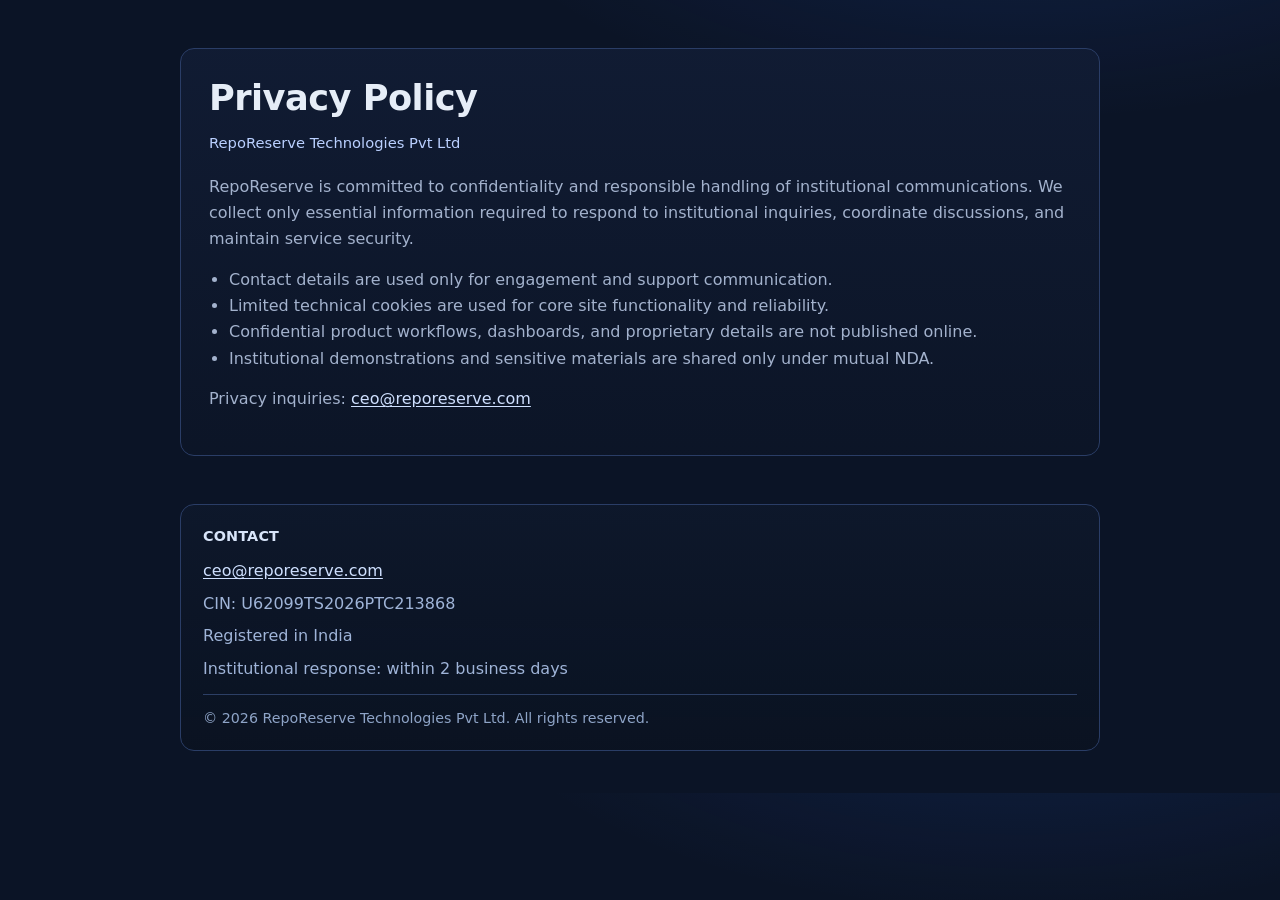
<file: privacy-policy.html>
<!DOCTYPE html>
<html lang="en">
<head>
  <meta charset="UTF-8" />
  <meta name="viewport" content="width=device-width, initial-scale=1.0" />
  <title>RepoReserve | Privacy Policy</title>
  <meta
    name="description"
    content="Read the RepoReserve privacy policy for how institutional website inquiries, cookie preferences, and communications are handled with confidentiality and responsible data practices."
  />
  <link rel="canonical" href="https://reporeserve.com/privacy-policy.html" />
  <link rel="icon" type="image/svg+xml" href="/assets/favicon.svg?v=20260325svg" />
    <meta property="og:title" content="RepoReserve | Privacy Policy" />
  <meta
    property="og:description"
    content="Read how RepoReserve handles institutional website inquiries, cookie preferences, and communications with confidentiality."
  />
  <meta property="og:url" content="https://reporeserve.com/privacy-policy.html" />
  <meta property="og:type" content="website" />
  <meta property="og:image" content="https://reporeserve.com/og-image.png" />
  <meta name="twitter:card" content="summary_large_image" />
  <meta name="twitter:title" content="RepoReserve | Privacy Policy" />
  <meta
    name="twitter:description"
    content="Read how RepoReserve handles institutional website inquiries, cookie preferences, and communications with confidentiality."
  />
  <meta name="twitter:image" content="https://reporeserve.com/og-image.png" />
  <script type="application/ld+json">
    {
      "@context": "https://schema.org",
      "@type": "WebPage",
      "name": "Privacy Policy | RepoReserve",
      "url": "https://reporeserve.com/privacy-policy.html",
      "description": "Privacy policy for RepoReserve institutional website communications.",
      "isPartOf": {
        "@type": "WebSite",
        "name": "RepoReserve",
        "url": "https://reporeserve.com"
      }
    }
  </script>
  <style>
    :root {
      --bg: #0b1426;
      --surface: #111c34;
      --line: #2a3d66;
      --text: #e6edf7;
      --muted: #a3b2cd;
      --accent: #2f6bff;
      --max-width: 920px;
    }

    * {
      box-sizing: border-box;
    }

    body {
      margin: 0;
      font-family: Inter, system-ui, -apple-system, Segoe UI, Roboto, Helvetica, Arial, sans-serif;
      background: radial-gradient(1000px 480px at 80% -20%, rgba(47, 107, 255, 0.16), transparent 58%), var(--bg);
      color: var(--text);
      line-height: 1.65;
    }

    main {
      width: min(var(--max-width), 92%);
      margin: 48px auto;
      padding: 28px;
      border: 1px solid var(--line);
      border-radius: 14px;
      background: linear-gradient(180deg, rgba(17, 28, 52, 0.92), rgba(12, 21, 39, 0.84));
    }

    h1 {
      margin: 0 0 12px;
      font-size: clamp(1.6rem, 3vw, 2.2rem);
      line-height: 1.2;
      letter-spacing: -0.015em;
    }

    p {
      margin: 0 0 14px;
      color: var(--muted);
    }

    ul {
      margin: 0 0 14px;
      padding-left: 20px;
      color: var(--muted);
    }

    a {
      color: #cfe0ff;
      text-decoration: underline;
      text-underline-offset: 2px;
    }

    .meta {
      color: #bad0ff;
      font-size: 0.92rem;
      margin-bottom: 18px;
    }

    .legal-footer {
      width: min(var(--max-width), 92%);
      margin: 0 auto 42px;
      padding: 20px 22px;
      border: 1px solid var(--line);
      border-radius: 14px;
      background: linear-gradient(180deg, rgba(14, 24, 43, 0.9), rgba(10, 18, 33, 0.86));
    }

    .legal-footer-heading {
      margin: 0 0 10px;
      color: #d8e5fa;
      font-size: 0.9rem;
      font-weight: 600;
      letter-spacing: 0.01em;
      text-transform: uppercase;
    }

    .legal-footer p {
      margin: 0 0 6px;
      color: #9fb4d8;
    }

    .legal-footer p:last-child {
      margin-bottom: 0;
    }

    .legal-footer-copy {
      margin-top: 12px;
      padding-top: 12px;
      border-top: 1px solid rgba(58, 80, 126, 0.72);
      color: #8ea4c7;
      font-size: 0.89rem;
    }
  </style>
</head>
<body>
  <main>
    <h1>Privacy Policy</h1>
    <p class="meta">RepoReserve Technologies Pvt Ltd</p>
    <p>
      RepoReserve is committed to confidentiality and responsible handling of institutional communications.
      We collect only essential information required to respond to institutional inquiries, coordinate discussions,
      and maintain service security.
    </p>
    <ul>
      <li>Contact details are used only for engagement and support communication.</li>
      <li>Limited technical cookies are used for core site functionality and reliability.</li>
      <li>Confidential product workflows, dashboards, and proprietary details are not published online.</li>
      <li>Institutional demonstrations and sensitive materials are shared only under mutual NDA.</li>
    </ul>
    <p>
      Privacy inquiries: <a href="mailto:ceo@reporeserve.com">ceo@reporeserve.com</a>
    </p>
  </main>
  <footer class="legal-footer" role="contentinfo" aria-label="Footer">
    <div class="legal-footer-heading">Contact</div>
    <p><a href="mailto:ceo@reporeserve.com">ceo@reporeserve.com</a></p>
    <p>CIN: U62099TS2026PTC213868</p>
    <p>Registered in India</p>
    <p>Institutional response: within 2 business days</p>
    <div class="legal-footer-copy">&copy; 2026 RepoReserve Technologies Pvt Ltd. All rights reserved.</div>
  </footer>
</body>
</html>
</file>
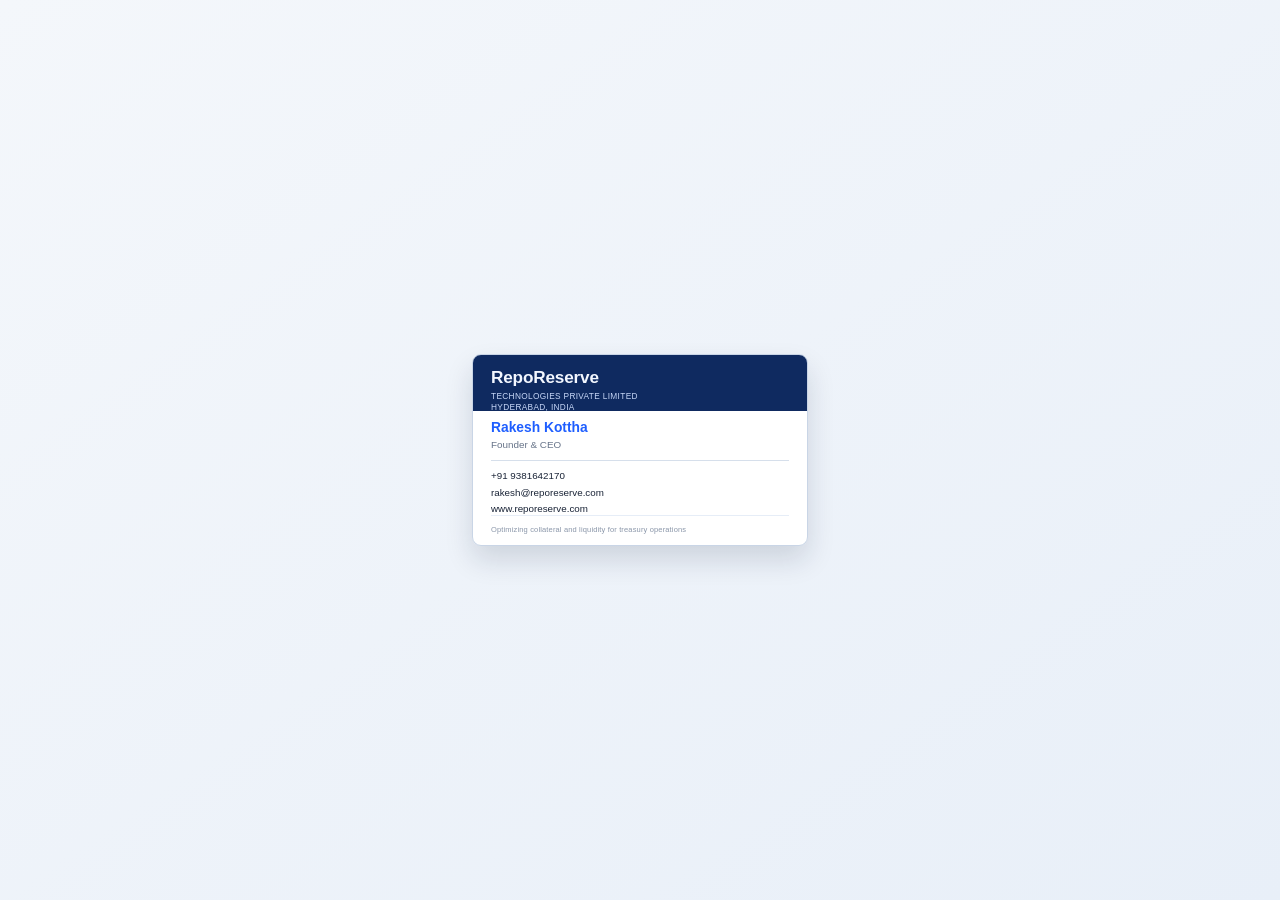
<file: reporeserve-business-card.html>
<!doctype html>
<html lang="en">
<head>
  <meta charset="UTF-8" />
  <meta name="viewport" content="width=device-width, initial-scale=1.0" />
  <link rel="icon" type="image/svg+xml" href="/assets/favicon.svg?v=20260325svg" />
      <title>RepoReserve Business Card</title>
  <meta name="robots" content="noindex, nofollow, noarchive" />
  <meta name="description" content="Printable RepoReserve business card layout." />
  <style>
    :root {
      --card-width: 3.5in;
      --card-height: 2in;
      --pad-x: 18px;
      --pad-y: 14px;
      --header-h: 56px;

      --blue: #1e5eff;
      --navy: #0f2a60;
      --ink: #111827;
      --muted: #5c687b;
      --soft: #8a96a9;
      --line: #d6dfeb;
      --paper: #ffffff;
    }

    * {
      box-sizing: border-box;
    }

    @page {
      size: 3.5in 2in;
      margin: 0;
    }

    body {
      margin: 0;
      min-height: 100vh;
      padding: 26px;
      display: grid;
      place-items: center;
      background: linear-gradient(145deg, #f4f7fb 0%, #e8eff8 100%);
      font-family: "Inter", "IBM Plex Sans", "Segoe UI", Arial, sans-serif;
      color: var(--ink);
    }

    .card {
      width: var(--card-width);
      height: var(--card-height);
      background-image:
        linear-gradient(180deg, #0f2a60 0 var(--header-h), #ffffff var(--header-h) 100%);
      border: 1px solid #c9d5e6;
      border-radius: 9px;
      box-shadow: 0 14px 28px rgba(14, 29, 57, 0.14);
      position: relative;
      overflow: hidden;
    }

    .content {
      padding: var(--pad-y) var(--pad-x);
      display: flex;
      flex-direction: column;
      text-align: left;
      height: 100%;
    }

    .brand {
      min-height: calc(var(--header-h) - var(--pad-y));
    }

    .company {
      font-size: 17.2px;
      line-height: 1.04;
      letter-spacing: -0.011em;
      font-weight: 700;
      color: #f3f7ff;
    }

    .company-meta {
      margin-top: 4px;
      font-size: 8.3px;
      line-height: 1.28;
      letter-spacing: 0.04em;
      text-transform: uppercase;
      color: #c8d8f8;
      font-weight: 500;
    }

    .identity {
      margin-top: 9px;
      padding-bottom: 9px;
      border-bottom: 1px solid var(--line);
    }

    .name {
      font-size: 13.8px;
      line-height: 1.2;
      font-weight: 600;
      color: var(--blue);
    }

    .title {
      margin-top: 2px;
      font-size: 9.9px;
      line-height: 1.3;
      color: #667388;
      font-weight: 500;
    }

    .contact {
      margin-top: 8px;
      display: grid;
      gap: 3px;
      font-size: 9.8px;
      line-height: 1.35;
      color: #192336;
      font-weight: 500;
    }

    .tagline {
      margin-top: auto;
      padding-top: 9px;
      border-top: 1px solid #e6edf7;
      font-size: 7.5px;
      line-height: 1.35;
      color: var(--soft);
      letter-spacing: 0.02em;
      font-weight: 500;
    }

    @media print {
      body {
        padding: 0;
        background: #fff;
      }

      .card {
        box-shadow: none;
      }
    }
  </style>
</head>
<body>
  <main class="card" aria-label="RepoReserve business card">
    <div class="content">
      <header class="brand">
        <div class="company">RepoReserve</div>
        <div class="company-meta">
          Technologies Private Limited<br />
          Hyderabad, India
        </div>
      </header>

      <section class="identity">
        <div class="name">Rakesh Kottha</div>
        <div class="title">Founder &amp; CEO</div>
      </section>

      <section class="contact">
        <div>+91 9381642170</div>
        <div>rakesh@reporeserve.com</div>
        <div>www.reporeserve.com</div>
      </section>

      <footer class="tagline">Optimizing collateral and liquidity for treasury operations</footer>
    </div>
  </main>
</body>
</html>
</file>
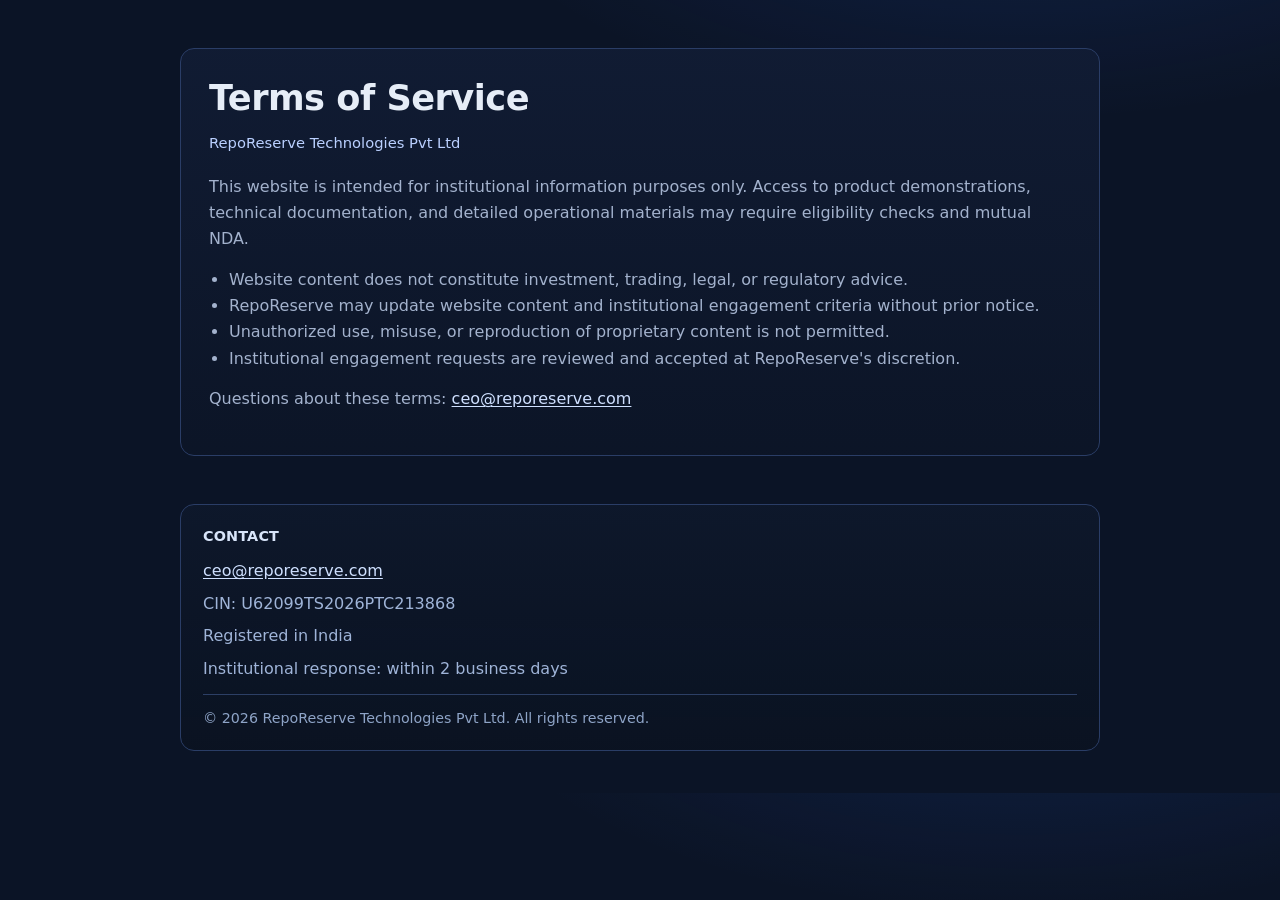
<file: terms-of-service.html>
<!DOCTYPE html>
<html lang="en">
<head>
  <meta charset="UTF-8" />
  <meta name="viewport" content="width=device-width, initial-scale=1.0" />
  <title>RepoReserve | Terms of Service</title>
  <meta
    name="description"
    content="Review RepoReserve terms of service for institutional website use, content boundaries, and engagement expectations for confidential briefings and communications."
  />
  <link rel="canonical" href="https://reporeserve.com/terms-of-service.html" />
  <link rel="icon" type="image/svg+xml" href="/assets/favicon.svg?v=20260325svg" />
    <meta property="og:title" content="RepoReserve | Terms of Service" />
  <meta
    property="og:description"
    content="Review RepoReserve terms for institutional website use, content boundaries, and engagement expectations."
  />
  <meta property="og:url" content="https://reporeserve.com/terms-of-service.html" />
  <meta property="og:type" content="website" />
  <meta property="og:image" content="https://reporeserve.com/og-image.png" />
  <meta name="twitter:card" content="summary_large_image" />
  <meta name="twitter:title" content="RepoReserve | Terms of Service" />
  <meta
    name="twitter:description"
    content="Review RepoReserve terms for institutional website use, content boundaries, and engagement expectations."
  />
  <meta name="twitter:image" content="https://reporeserve.com/og-image.png" />
  <script type="application/ld+json">
    {
      "@context": "https://schema.org",
      "@type": "WebPage",
      "name": "Terms of Service | RepoReserve",
      "url": "https://reporeserve.com/terms-of-service.html",
      "description": "Terms of service for RepoReserve institutional website use.",
      "isPartOf": {
        "@type": "WebSite",
        "name": "RepoReserve",
        "url": "https://reporeserve.com"
      }
    }
  </script>
  <style>
    :root {
      --bg: #0b1426;
      --surface: #111c34;
      --line: #2a3d66;
      --text: #e6edf7;
      --muted: #a3b2cd;
      --max-width: 920px;
    }

    * {
      box-sizing: border-box;
    }

    body {
      margin: 0;
      font-family: Inter, system-ui, -apple-system, Segoe UI, Roboto, Helvetica, Arial, sans-serif;
      background: radial-gradient(1000px 480px at 80% -20%, rgba(47, 107, 255, 0.16), transparent 58%), var(--bg);
      color: var(--text);
      line-height: 1.65;
    }

    main {
      width: min(var(--max-width), 92%);
      margin: 48px auto;
      padding: 28px;
      border: 1px solid var(--line);
      border-radius: 14px;
      background: linear-gradient(180deg, rgba(17, 28, 52, 0.92), rgba(12, 21, 39, 0.84));
    }

    h1 {
      margin: 0 0 12px;
      font-size: clamp(1.6rem, 3vw, 2.2rem);
      line-height: 1.2;
      letter-spacing: -0.015em;
    }

    p {
      margin: 0 0 14px;
      color: var(--muted);
    }

    ul {
      margin: 0 0 14px;
      padding-left: 20px;
      color: var(--muted);
    }

    a {
      color: #cfe0ff;
      text-decoration: underline;
      text-underline-offset: 2px;
    }

    .meta {
      color: #bad0ff;
      font-size: 0.92rem;
      margin-bottom: 18px;
    }

    .legal-footer {
      width: min(var(--max-width), 92%);
      margin: 0 auto 42px;
      padding: 20px 22px;
      border: 1px solid var(--line);
      border-radius: 14px;
      background: linear-gradient(180deg, rgba(14, 24, 43, 0.9), rgba(10, 18, 33, 0.86));
    }

    .legal-footer-heading {
      margin: 0 0 10px;
      color: #d8e5fa;
      font-size: 0.9rem;
      font-weight: 600;
      letter-spacing: 0.01em;
      text-transform: uppercase;
    }

    .legal-footer p {
      margin: 0 0 6px;
      color: #9fb4d8;
    }

    .legal-footer p:last-child {
      margin-bottom: 0;
    }

    .legal-footer-copy {
      margin-top: 12px;
      padding-top: 12px;
      border-top: 1px solid rgba(58, 80, 126, 0.72);
      color: #8ea4c7;
      font-size: 0.89rem;
    }
  </style>
</head>
<body>
  <main>
    <h1>Terms of Service</h1>
    <p class="meta">RepoReserve Technologies Pvt Ltd</p>
    <p>
      This website is intended for institutional information purposes only. Access to product demonstrations,
      technical documentation, and detailed operational materials may require eligibility checks and mutual NDA.
    </p>
    <ul>
      <li>Website content does not constitute investment, trading, legal, or regulatory advice.</li>
      <li>RepoReserve may update website content and institutional engagement criteria without prior notice.</li>
      <li>Unauthorized use, misuse, or reproduction of proprietary content is not permitted.</li>
      <li>Institutional engagement requests are reviewed and accepted at RepoReserve's discretion.</li>
    </ul>
    <p>
      Questions about these terms: <a href="mailto:ceo@reporeserve.com">ceo@reporeserve.com</a>
    </p>
  </main>
  <footer class="legal-footer" role="contentinfo" aria-label="Footer">
    <div class="legal-footer-heading">Contact</div>
    <p><a href="mailto:ceo@reporeserve.com">ceo@reporeserve.com</a></p>
    <p>CIN: U62099TS2026PTC213868</p>
    <p>Registered in India</p>
    <p>Institutional response: within 2 business days</p>
    <div class="legal-footer-copy">&copy; 2026 RepoReserve Technologies Pvt Ltd. All rights reserved.</div>
  </footer>
</body>
</html>
</file>
